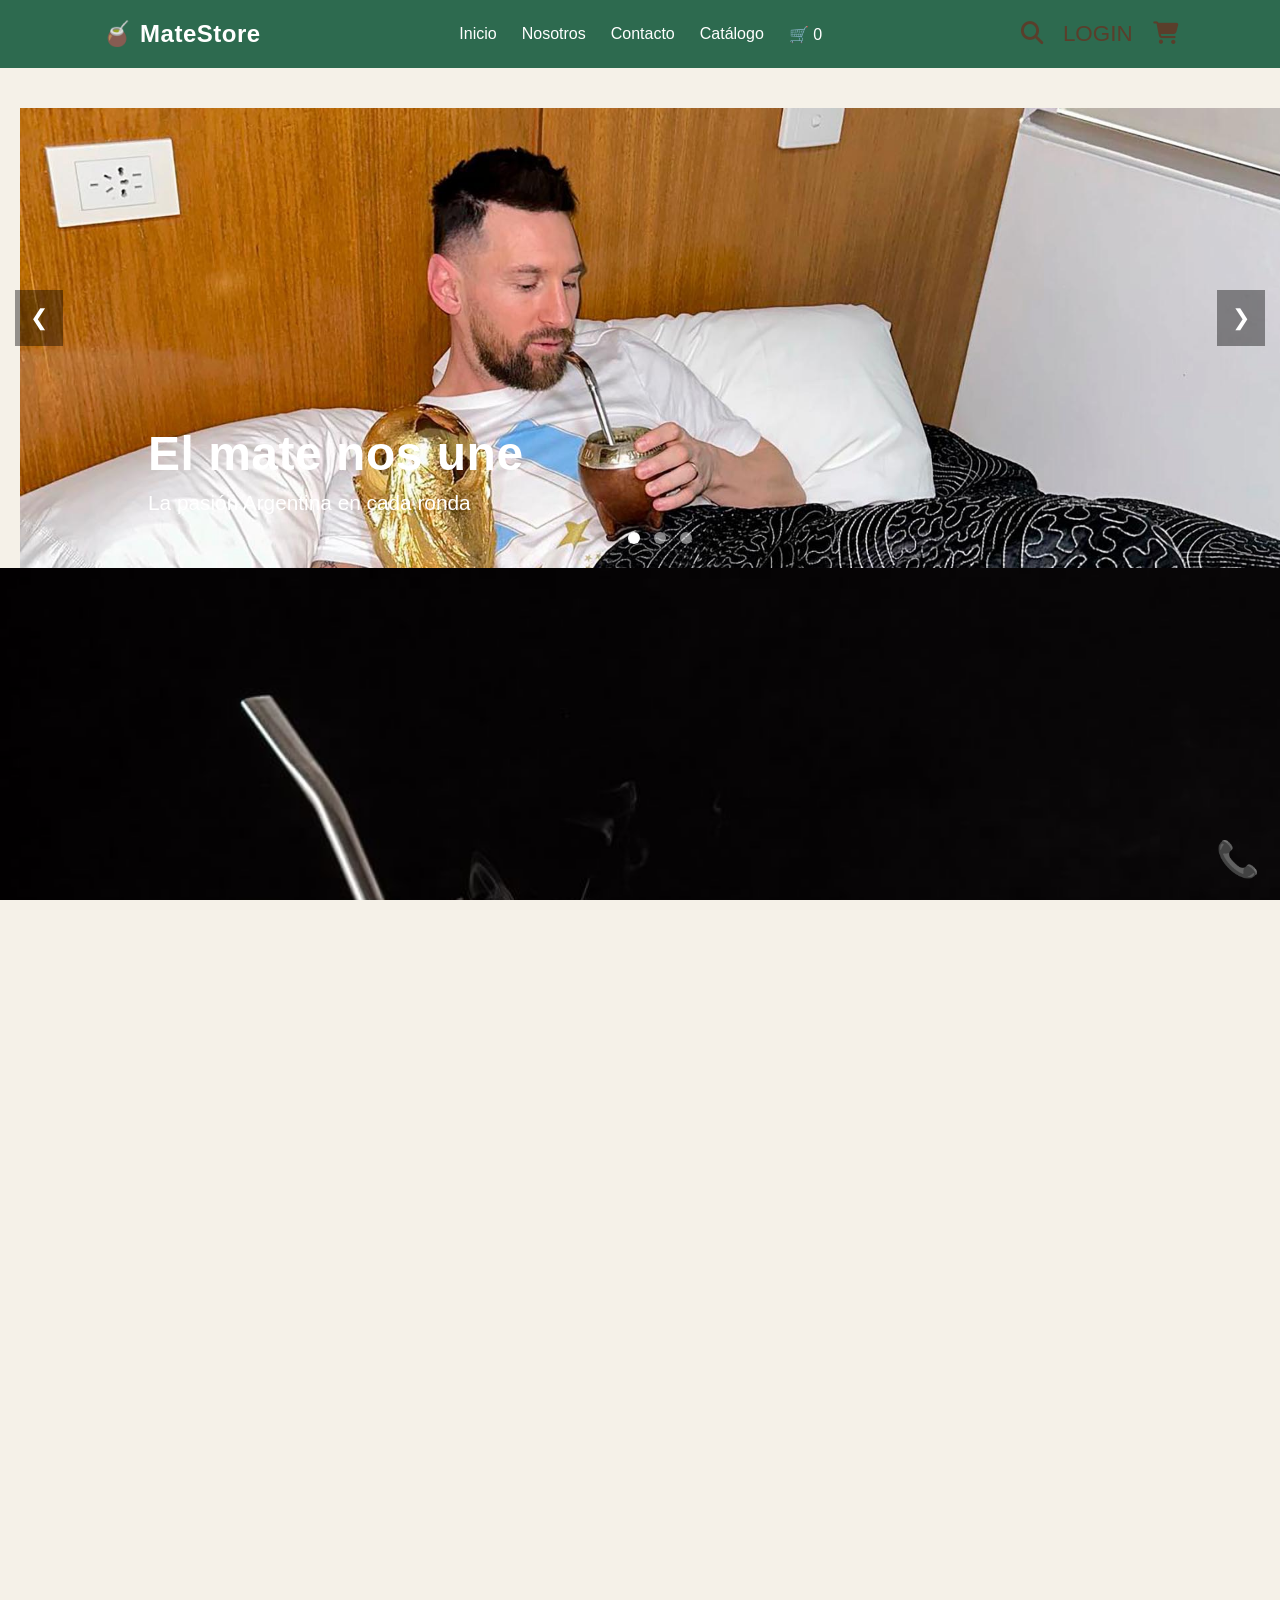
<file: index.html>
<!DOCTYPE html>
<html lang="es">
    <head>
        <meta charset="UTF-8">
        <meta name="viewport" content="width=device-width, initial-scale=1.0">
        <title>MateStore</title>
        <link rel="stylesheet" href="css/style.css">
        <link rel="stylesheet"
href="https://cdnjs.cloudflare.com/ajax/libs/font-awesome/6.7.2/css/all.min.css">        
        
    </head>
    <body>

        <header>
            <nav>
                <h2>🧉 MateStore</h2>

                <ul class="nav-links">
                    <li><a href="#inicio">Inicio</a></li>
                    <li><a href="nosotros.html">Nosotros</a></li>
                    <li><a href="contacto.html">Contacto</a></li>
                    <li><a href="#catalogo">Catálogo</a></li>

                    <li>
                        <a href="#carrito">
                            🛒 <span id="contador-carrito">0</span>
                        </a>
                    </li>
                </ul>

                <div class="iconos-nav">
                    <a href="#">
                        <i class="fa-solid fa-magnifying-glass" id="abrir-buscador"></i>
                    </a>

                    <a href="login.html">LOGIN</a>

                    <a href="#carrito">
                        <i class="fa-solid fa-cart-shopping"></i>
                    </a>
                </div>
            </nav>

        <section class="slider">
            <div class="slides">

                <div class="slide active">
                <img src="img/messi-2-mate.jpg" alt="Messi tomando mate">
                <div class="slide-texto">
                    <h2>El mate nos une</h2>
                    <p>La pasión Argentina en cada ronda</p>
                </div>
            </div>

            <div class="slide">
                <img src="img/messi-mate-3.jpg" alt="Messi y el mate">
                <div class="slide-texto">
                    <h2>Tradición futbolera</h2>
                    <p>Momentos únicos</p>
                </div>
            </div>

            <div class="slide">
                <img src="img/maradona-2-mates.jpg" alt="El Diego">
                <div class="slider-texto">
                    <h2>El compañero del diego, puede ser el tuyo.</h2>
                    <p>Mates, termos y accesorios de calidad.</p>
                </div>
            </div>

            </div>

            <button class="prev">&#10094;</button>
            <button class="next">&#10095;</button>

            <div class="indicadores">
                <span class="dot active"></span>
                <span class="dot"></span>
                <span class="dot"></span>
            </div>
        </section>

        </header>

        <section id="inicio" class="hero">
            <div class="hero-content">
                <h1>La mejor experiencia matera</h1>
                <p>Mates, termos, bombillas y accesorios premium.</p>

                <a href="#" class="btn">
                    Ver catálogo
                </a>
            </div>
        </section>

        <p class="contenedor-productos">
            📦 Más de 30 productos disponibles
        </p>

        <section class="destacados">

            <h2>Productos destacados</h2>

            <div class="cards">

                <div class="card">
                    <img src="img/mate1.jpg" alt="mate imperial de cuero premium">
                    <h2>Mate Imperial</h2>
                    <p>$29.999</p>
                    <p class="valoracion">⭐⭐⭐⭐</p>
                </div>

                <div class="card">
                    <img src="img/termo1.jpg" alt="termo de acero inoxidable">
                    <h3>Termo de acero inoxidable</h3>
                    <p>$45.999</p>
                    <p class="valoracion">⭐⭐⭐</p>
                </div>

                <div class="card">
                    <img src="img/yerba1.jpg" alt="yerba baldo 1kg">
                    <h3>Yerba Baldo</h3>
                    <p>$7.500</p>
                    <p class="valoracion">⭐⭐⭐</p>
                </div>

                <div class="card">
                    <img src="img/mate-galleta.jpg" alt="Mate galleta">
                    <h3>Mate Galleta</h3>
                    <p>$12.000</p>
                    <p class="valoracion">⭐⭐⭐⭐</p>
                </div>

                <div class="card">
                    <img src="img/porta-mate.jpg" alt="Porta Mate">
                    <h3>Porta Mate, perfecto para tu auto</h3>
                    <p>$6.000</p>
                    <p class="valoracion">⭐⭐</p>
                </div>

                <div class="card">
                    <img src="img/termos-personalizados.jpg" alt="personalizá tu termo">
                    <h3>Personalizá tu termo</h3>
                    <p>$15.000</p>
                    <p class="valoracion">⭐⭐⭐⭐</p>
                </div>

            </div>

        </section>

        <section id="categorias" class="categorias">

            <h2>Nuestras Categorías</h2>

            <div class="categorias-container">

                <div class="categoria">
                    <img src="img/categoria-mates.jpg" alt="Mates">
                    <h3>Disfruta de un rico mate</h3>
                </div>

                <div class="categoria">
                    <img src="img/categoria-termos.jpg" alt="Una buena cebada">
                    <h3>Un buen termo, una buena cebada</h3>
                </div>

                <div class="categoria">
                    <img src="img/categoria-yerba.jpg" alt="nuestras yerbas">
                    <h3>Gran variedad en yerbas</h3>
                </div>

                <div class="categoria">
                    <img src="img/categoria-bombillas.jpg" alt="bombillas">
                    <h3>Nuestras bombillas</h3>
                </div>

            </div>

        </section>

        <section class="filtros">

            <button data-categoria="todos">Todos</button>
            <button data-categoria="mates">Mates</button>
            <button data-categoria="termos">Termos</button>
            <button data-categoria="yerbas">Yerbas</button>
            <button data-categoria="bombillas">Bombillas</button>
            <button data-categoria="materas">Materas</button>
            <button data-categoria="kits">Kits</button>

        </section>

        <section id="catalogo" class="catalogo">

            <h2>Nuestro catálogo</h2>

            <input
            type="text"
            id="buscador"
            placeholder="Buscar productos..."
            >

            <div class="productos-grid">

                <div class="producto" data-categoria="mates">
                    <button class="favorito">❤️</button>
                    <img src="img/mate1.jpg" alt="Mate imperial">
                    <h3>Mate Imperial</h3>
                    <p>$18.000</p>

                    <button class="btn-carrito">
                        Agregar al carrito
                    </button>
                </div>

                <div class="producto" data-categoria="termos">
                    <button class="favorito">❤️</button>
                    <img src="img/termo1.jpg" alt="Termo Stanley">
                    <h3>Termo Stanley</h3>
                    <p>$65.000</p>

                    <button class="btn-carrito">
                        Agregar al carrito
                    </button>
                </div>

                <div class="producto" data-categoria="yerbas">
                    <button class="favorito">❤️</button>
                    <img src="img/yerba1.jpg" alt="Yerba Baldo">
                    <h3>Yerba Baldo</h3>
                    <p>$8.500</p>

                    <button class="btn-carrito">
                        Agregar al carrito
                    </button>
                </div>

                <div class="producto" data-categoria="bombillas">
                    <button class="favorito">❤️</button>
                    <img src="img/categoria-bombillas.jpg" alt="Bombillas de Acero">
                    <h3>Bombillas de Acero</h3>
                    <p>$7.600 c/u</p>

                    <button class="btn-carrito">
                        Agregar al carrito
                    </button>
                </div>

                <div class="producto" data-categoria="materas">
                    <button class="favorito">❤️</button>
                    <img src="img/matera1.jpg" alt="Matera de Cuero">
                    <h3>Matera Cuero</h3>
                    <p>$22.000</p>

                    <button class="btn-carrito">
                        Agregar al carrito
                    </button>
                </div>

                <div class="producto" data-categoria="kits">
                    <button class="favorito">❤️</button>
                    <img src="img/kit1.jpg" alt="Kit Matero">
                    <h3>Kit Matero</h3>
                    <p>$60.000</p>

                    <button class="btn-carrito">
                        Agregar al carrito
                    </button>
                </div>

                <div class="producto" data-categoria="mates">
                    <button class="favorito">❤️</button>
                    <img src="img/mate-calabaza.jpg" alt="Mate de calabaza, base cuero">
                    <h3>Mate Calabaza</h3>
                    <p>$11.000</p>
                    <button class="btn-carrito">
                        Agregar al carrito
                    </button>
                </div>

                <div class="producto" data-categoria="bombillas">
                    <button class="favorito">❤️</button>
                    <img src="img/bombilla-picoloro.jpg" alt="Bombilla pico de loro">
                    <h3>Bombilla pico de loro</h3>
                    <p>$5.000</p>
                    <button class="btn-carrito">
                        Agregar al carrito
                    </button>
                </div>

                <div class="producto" data-categoria="termos">
                    <button class="favorito">❤️</button>
                    <img src="img/termo-clasico.jpg" alt="Termo clasico">
                    <h3>Termo Clásico</h3>
                    <p>$25.000</p>
                    <button class="btn-carrito">
                        Agregar al carrito
                    </button>
                </div>

                <div class="producto" data-categoria="materas">
                    <button class="favorito">❤️</button>
                    <img src="img/matera-cuero.jpg" alt="Matera de cuero">
                    <h3>Matera de cuero</h3>
                    <p>$18.000</p>
                    <button class="btn-carrito">
                        Agregar al carrito
                    </button>
                </div>

                <div class="producto" data-categoria="kits">
                    <button class="favorito">❤️</button>
                    <img src="img/combo-mate-termo.jpg" alt="Combo mate y termo">
                    <h3>Combo de Mate + Termo stanley</h3>
                    <p>$58.000</p>
                    <button class="btn-carrito">
                        Agregar al carrito
                    </button>
                </div>

                <div class="producto" data-categoria="mates">
                    <button class="favorito">❤️</button>
                    <img src="img/mate-topedo1.jpg" alt="Mate torpedo">
                    <h3>Mate torpedo</h3>
                    <p>$34.000</p>
                    <button class="btn-carrito">
                        Agregar al carrito
                    </button>
                </div>

                <div class="producto" data-categoria="mates">
                    <button class="favorito">❤️</button>
                    <img src="img/mate-torpedo-per.jpg" alt="Torpedo personalizado">
                    <h3>Mate Torpedo personalizado Barca</h3>
                    <p>$56.000</p>
                    <button class="btn-carrito">
                        Agregar al carrito
                    </button>
                </div>

                <div class="producto" data-categoria="materas">
                    <button class="favorito">❤️</button>
                    <img src="img/matera-pelo.jpg" alt="Matera de pelo">
                    <h3>Matera pelo</h3>
                    <p>$69.999</p>
                    <button class="btn-carrito">
                        Agregar al carrito
                    </button>
                </div>

                <div class="producto" data-categoria="yerbas">
                    <button class="favorito">❤️</button>
                    <img src="img/yerba-canarias.jpg" alt="Yerba Canarias">
                    <h3>Yerba Canarias</h3>
                    <p>$8.400</p>
                    <button class="btn-carrito">
                        Agregar al carrito
                    </button>
                </div>
                
            </div>

            <div class="ver-mas-container">
                <button id="btn-ver-mas">Ver más productos</button>
            </div>

        </section>

        <section>
            <h2>🧉 Armá todo tu Combo Matero</h2>

            <select id="mate">
                <option value="18000">Mate Imperial - $18.000</option>
                <option value="11000">Mate Calabaza - $11.000</option>
            </select>

            <select id="bombilla">
                <option value="7600">Bombilla de acero - $7.600</option>
                <option value="5000">Bombilla Pico de loro - $5.000</option>
            </select>

            <select id="termo">
                <option value="65000">Stanley - $65.000</option>
                <option value="25000">Clásico - $25.000</option>
            </select>

            <h3 id="precio-combo">$45.000</h3>

            <button id="agregar-combo">
                🛒 Agregar Combo al Carrito
            </button>

        </section>

        <section id="ruleta-descuentos">
            <h2>🎁 Girá la Ruleta y Ganá un Descuento</h2>

            <div class="ruleta-container">
                <div id="ruleta">🎡</div>
            </div>

            <button id="girar-ruleta">Girar Ruleta</button>

            <h3 id="resultado-ruleta"></h3>
        </section>

        <section id="mas-vendidos">
            <h2>🔥 Más Vendidos</h2>

            <div class="contenedor-productos">

                <div class="producto">
                    <img src="img/yerba-canarias.jpg" alt="Yerba Canarias">
                    <h3>Yerba Canarias</h3>
                    <p>$8.400</p>
                </div>

                <div class="producto">
                    <img src="img/termo-clasico.jpg" alt="Termo clasico">
                    <h3>Termo Clásico</h3>
                    <p>$25.000</p>
                </div>

                <div class="producto">
                    <img src="img/mate1.jpg" alt="Mate imperial">
                    <h3>Mate Imperial</h3>
                    <p>$18.000</p>
                </div>

            </div>
        </section>

        <section class="promo">
            <h2>🎁 Envío gratis en compras superiores a $50.000</h2>
        </section>

        <section id="carrito" class="carrito-container">

            <h2>🛒 Carrito de Compras</h2>

            <ul id="lista-carrito"></ul>

            <h3>
                Total: $<span id="total">0</span>
            </h3>

            <button id="vaciar-carrito">
                Vaciar carrito
            </button>

            <a href="checkout.html" class="btn-checkout">
                Finalizar Compra
            </a>

        </section>


        <section id="beneficios" class="beneficios">

            <h2>¿Por qué elegir MateStore?</h2>

            <div class="beneficios-container">

                <div class="beneficio">
                    <h3>🚚 Envíos a todo el país</h3>
                    <p>Recibí tus productos materos en cualquier punto de Argentina.</p>
                </div>

                <div class="beneficio">
                    <h3>🔒 Compra segura</h3>
                    <p>Pagá con total confianza mediante plataformas seguras.</p>
                </div>

                <div class="beneficio">
                    <h3>💳 Cuotas sin interés</h3>
                    <p>Aprovechá promociones y facilidades de pago.</p>
                </div>

                <div class="beneficio">
                    <h3>⭐ Calidad garantizada</h3>
                    <p>Seleccionamos los mejores productos para la mejor experiencia matera.</p>
                </div>

            </div>

        </section>

        <section id="testimonios" class="testimonios">

            <h2>Lo que dicen nuestros clientes</h2>

            <div class="testimonios-container">

                <div class="testimonio">
                    <p>"Excelente calidad. El mate llegó impecable y superó mis expectativas."</p>
                    <h4>- Juan Pérez ⭐⭐⭐⭐⭐</h4>
                </div>

                <div class="testimonio">
                    <p>"Muy buena atención y envío rápido. Volvería a comprar sin dudas."</p>
                    <h4>- María Gomez ⭐⭐⭐⭐⭐</h4>
                </div>

                <div class="testimonio">
                    <p>"El termo mantiene el agua caliente durante horas. Excelente producto."</p>
                    <h4>- Carlos Fernandez ⭐⭐⭐⭐⭐</h4>
                </div>

            </div>

        </section>

        <section class="newsletter">
            <h2>Recibí nuestras ofertas</h2>
            <input type="email" placeholder="Tu correo" required>
            <button>Suscribirme</button>
        </section>

        <section class="marcas">
            <h2>🏆 Marcas que trabajamos</h2>

            <div class="contenedor-marcas">
                <div class="marca">Stanley</div>
                <div class="marca">Baldo</div>
                <div class="marca">Canarias</div>
                <div class="marca">Lumilagro</div>
                <div class="marca">Sara</div>
            </div>

        </section>

        <footer>

            <div class="footer-container">

                <div class="footer-box">
                    <h3>🧉 MateStore</h3>
                    <p>
                        Tu tienda online de mates, termos, yerbas y accesorios
                        para disfrutar la mejor experiencia matera.
                    </p>
                </div>

                <div class="footer-box">
                    <h3>Enlaces</h3>

                    <ul>
                        <li><a href="#">Inicio</a></li>
                        <li><a href="#">Productos</a></li>
                        <li><a href="nosotros.html">Nosotros</a></li>
                        <li><a href="#">Contacto</a></li>
                    </ul>
                </div>

                <div class="footer-box">
                    <h3>Contacto</h3>

                    <p>📧 contacto@matestore.com</p>
                    <p>📱 +54 11 1234-5678</p>
                    <p>📍 Buenos Aires, Argentina</p>
                </div>

            </div>

                <div class="footer-box">
                    <p>© 2026 MateStore - Todos los derechos reservados.</p>
                </div>

            
        </footer>
        

    <div id="toast-carrito" class="toast">
        Agregado al Carrito +1
    </div>

    <a href="https://wa.me/549xxxxxxxxx" class="whatsapp" target="_blank">
        📞
    </a>

    <section class="oferta-tiempo">
        <h2>🔥 Oferta termina en:</h2>
        <p id="contador">24:00:00</p>
    </section>

    <section class="faq">
        <h2>Preguntas Frecuentes</h2>

        <h3>¿Hacen envíos?</h3>
        <p>Sí, a todo el país.</p>

        <h3>¿Qué medios de pago aceptan?</h3>
        <p>Tarjetas, transferencias y billeteras virtuales</p>
    </section>

    <script src="js/script.js" defer></script>
    <script src="js/productos.js" defer></script>

    </body>

</html
</file>
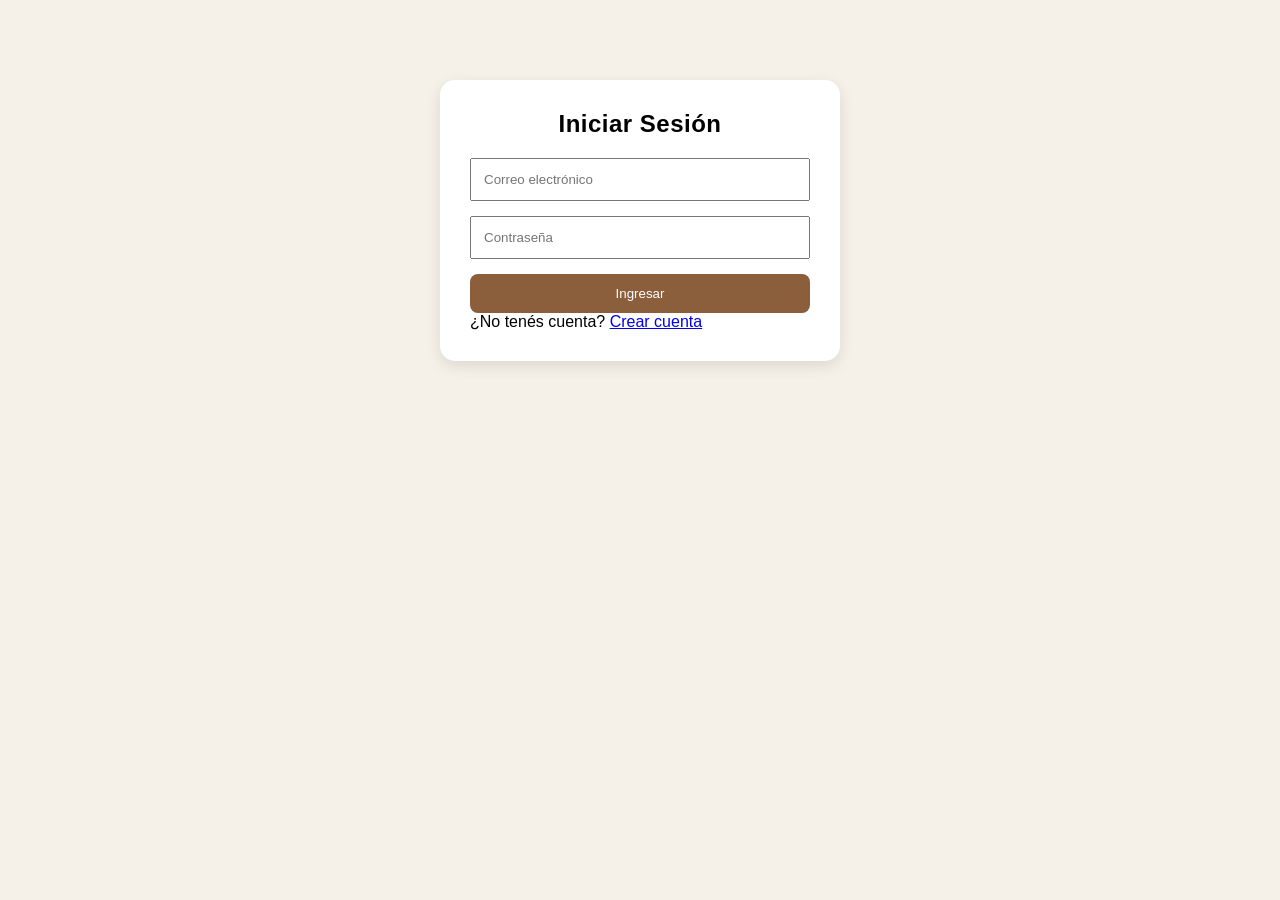
<file: login.html>
<!DOCTYPE html>
<html lang="es">
    <head>
        <meta charset="UTF-8">
        <title>Mi Cuenta - MateStore</title>
        <link rel="stylesheet" href="css/style.css">
    </head>
    <body>

        <section class="login-container">

            <h2>Iniciar Sesión</h2>

            <form>
                <input type="email" placeholder="Correo electrónico">

                <input type="password" placeholder="Contraseña">

                <button type="submit">
                    Ingresar
                </button>
            </form>

            <p>
                ¿No tenés cuenta?
                <a href="registro.html">Crear cuenta</a>
            </p>

        </section>

        <script>
const formulario = document.querySelector("form");

formulario.addEventListener("submit", (e) => {
    e.preventDefault();

    alert("Inicio de sesión exitoso");

    window.location.href = "index.html";
});
</script>
    </body>

</html>
</file>
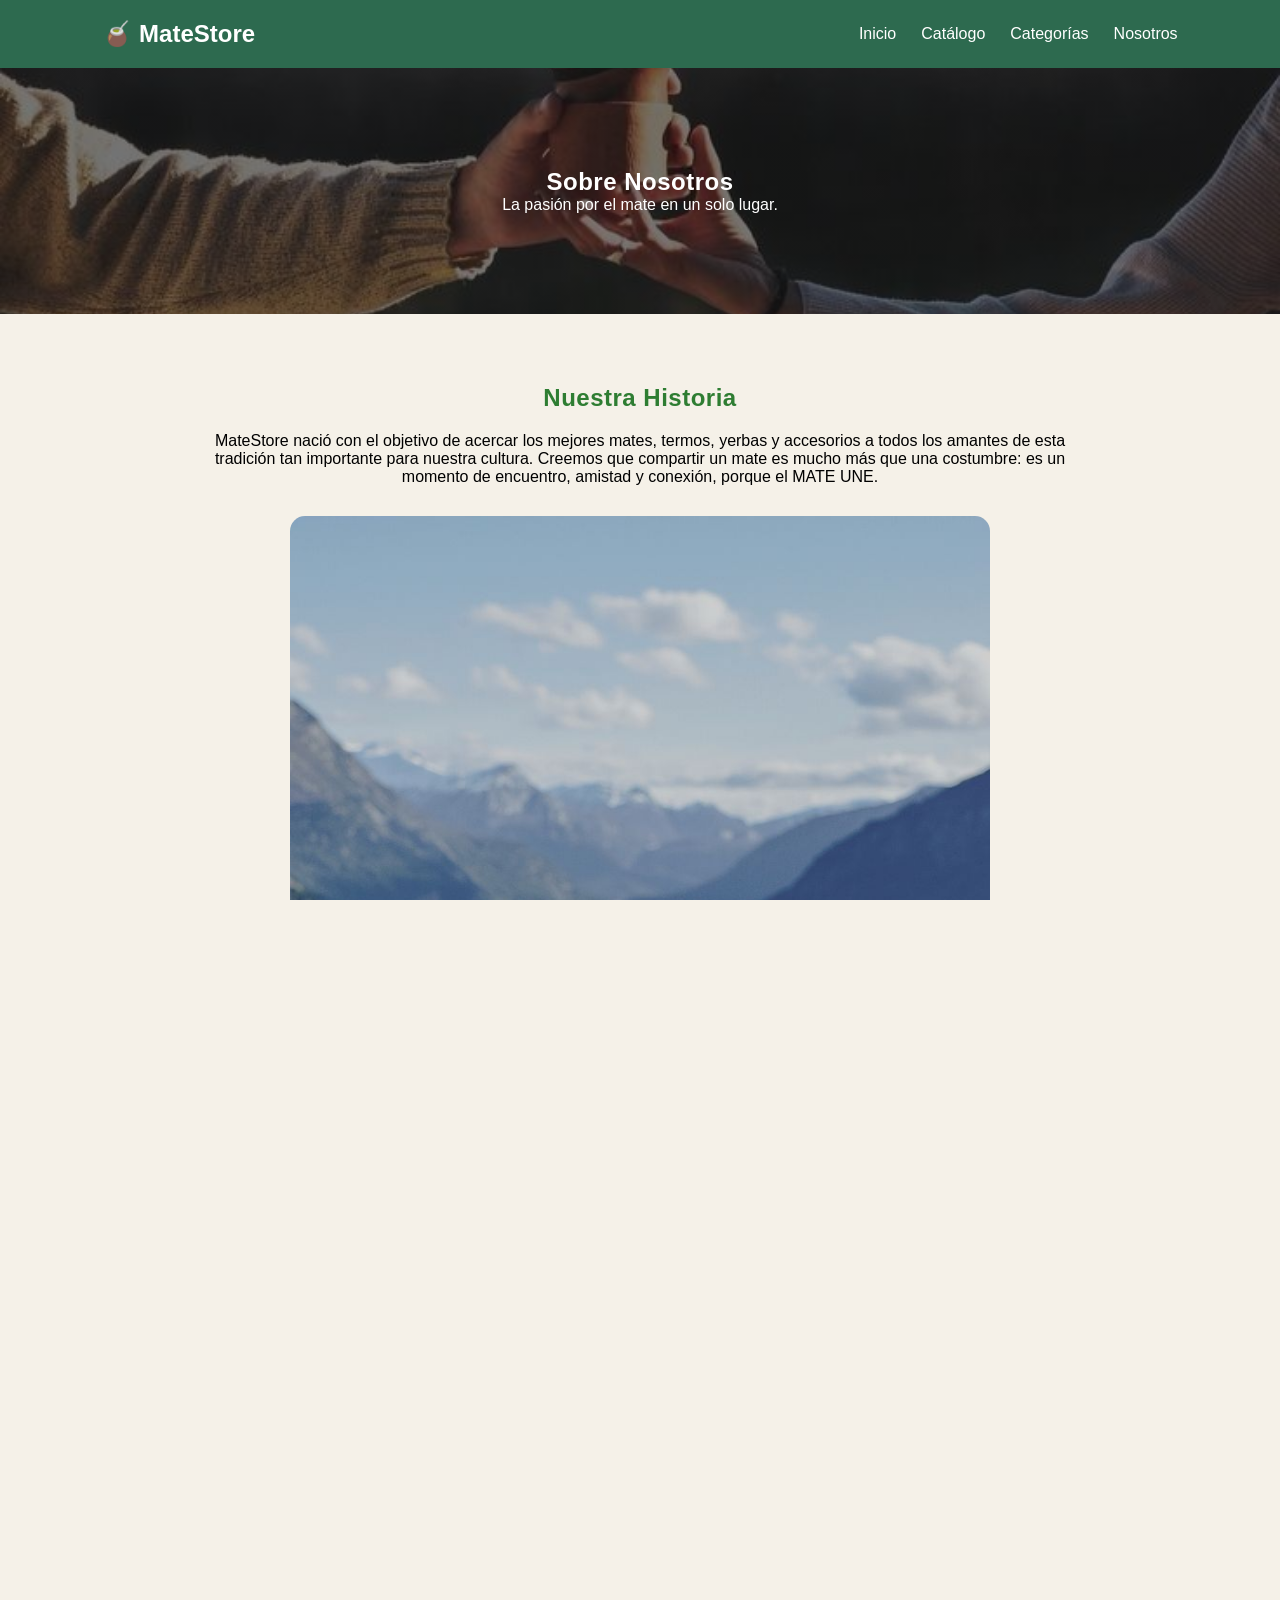
<file: nosotros.html>
<!DOCTYPE html>
<html lang="es">
    <head>
        <meta charset="UTF-8">
        <meta name="viewport" content="width=device-width, initial-scale=1.0">
        <title>Nosotros | MateStore</title>

        <link rel="stylesheet" href="css/style.css">
    </head>
    <body>

        <header>
            <nav>
                <a href="/index.html" class="logo">🧉 MateStore</a>

                <ul>
                    <li><a href="index.html">Inicio</a></li>
                    <li><a href="index.html#catalogo">Catálogo</a></li>
                    <li><a href="index.html#categorias">Categorías</a></li>
                    <li><a href="nosotros.html">Nosotros</a></li>
                </ul>
            </nav>
        </header>

        <section class="hero-nosotros">
            <h1>Sobre Nosotros</h1>
            <p>La pasión por el mate en un solo lugar.</p>
        </section>

        <section class="historia" class="historial scroll-anim">
            <h2>Nuestra Historia</h2>

            <p>
                MateStore nació con el objetivo de acercar los mejores mates,
                termos, yerbas y accesorios a todos los amantes de esta tradición
                tan importante para nuestra cultura. Creemos que compartir un mate es mucho
                más que una costumbre: es un momento de encuentro, amistad y conexión, porque el 
                MATE UNE.
            </p>

            <img src="img/nosotros-mate.jpg" alt="Nosotros MateStore" class="img-nosotros">
        </section>

        <section class="mision-vision" class="mision-vision scroll-anim">

            <div class="card">
                <h3>🎯 Misión</h3>
                <p>
                    Brindar productos de calidad que acompañen cada ronda de mate,
                    ofreciendo una experiencia de compra simple, rápida y segura.
                </p>
            </div>

            <div class="card">
                <h3>🚀 Visión</h3>
                <p>
                    Convertirnos en la tienda online de mates y accesorios más
                    elegida de Argentina.
                </p>
            </div>

            <div class="card">
                <h3>💚 Valores</h3>
                <p>
                    Calidad, compromiso, confianza y pasión por nuestras
                    tradiciones.
                </p>
            </div>

        </section>

        <section class="estadisticas" class="mision-vision scroll-anim">

            <div>
                <h2>+500</h2>
                <p>Clientes felices</p>
            </div>

            <div>
                <h2>+1000</h2>
                <p>Productos vendidos</p>
            </div>

            <div>
                <h2>+50</h2>
                <p>Productos disponibles</p>
            </div>

        </section>

        <section class="porque-elegirnos" class="porque-elegirnos scroll-anim">

            <h2>¿Por qué elegir MateStore?</h2>

            <div class="beneficios">

                <div class="beneficio">
                    <h3>🧉 Calidad Garantizada</h3>
                    <p>Seleccionamos cuidadosamente cada producto.</p>
                </div>

                <div class="beneficio">
                    <h3>🚚 Envíos a todo el país</h3>
                    <p>Recibí tu pedido donde sea que estés.</p>
                </div>

                <div class="beneficio">
                    <h3>💳 Pagos Seguros</h3>
                    <p>Múltiples medios de pago protegidos.</p>
                </div>

            </div>

        </section>

        <footer class="footer">
            <p>&copy; 2026 MateStore - Todos los derechos reservados.</p>
        </footer>
        
    </body>

</html>
</file>
<file: css/style.css>
*{
    margin: 0;
    padding: 0;
    box-sizing: border-box;
    font-family: Arial, sans-serif;
}

html,body{
    height: 100%;
}

body{
    background: #f5f1e8;
    min-height: 100%;
    margin: 0;
    padding: 0;
}

nav{
    display: flex;
    justify-content: space-between;
    align-items: center;
    padding: 20px 8%;
    background: #2d6a4f;
}

nav h2{
    color: white;
}

nav ul{
    display: flex;
    list-style: none;
    gap: 25px;
}

nav a{
    color: white;
    text-decoration: none;
}

@media (max-width: 768px){

    nav{
        flex-direction: column;
        gap: 15px;
    }

    nav ul{
        flex-direction: column;
        text-align: center;
    }

}

.hero{
    min-height: 100vh;
    background: url("../img/hero-mate.jpg");
    background-size: cover;
    background-position: center;
    display: flex;
    align-items: center;
    justify-content: center;
}

.hero-content{
    text-align: center;
    color: white;
}

@media (max-width:768px){

    .hero h1{
        font-size: 2.5rem;
    }

    .hero p{
        font-size: 1rem;
    }

}

.btn{
    display: inline-block;
    margin-top: 20px;
    padding: 12px 30px;
    background: #40916c;
    color: white;
    text-decoration: none;
    border-radius: 10px;
}

.destacados{
    padding: 80px 10%;
}

.destacados h2{
    text-align: center;
    margin-bottom: 40px;
}

.cards{
    display: grid;
    grid-template-columns: repeat(auto-fit,minmax(250px,1fr));
    gap: 25px;
}

.card{
    background: white;
    border-radius: 15px;
    overflow: hidden;
    box-shadow: 0 5px 15px rgba(0,0,0,.1);
}

.card img{
    width: 100%;
    height: 250px;
    object-fit: cover;
}

.card h3,
.card p{
    padding: 10px;
}

.categorias{
    padding: 80px 10%;
    background: white;
}

.categorias h2{
    text-align: center;
    margin-bottom: 40px;
}

.categorias-container{
    display: grid;
    grid-template-columns: repeat(auto-fit,minmax(220px,1fr));
    gap: 25px;
}

.categoria{
    text-align: center;
    border-radius: 15px;
    overflow: hidden;
    box-shadow: 0 5px 15px rgba(0,0,0,.1);
    transition: .3s;
    cursor: pointer;
}

.categoria:hover{
    transform: scale(1.05);
}

.categoria img{
    width: 100%;
    height: 250px;
    object-fit: cover;
    transition: .3s;
}

.categoria h3{
    padding: 15px;
}

.beneficios{
    padding: 80px 10%;
    background: #f5f1e8;
}

.beneficios h2{
    text-align: center;
    margin-bottom: 40px;
}

.beneficios-container{
    display: grid;
    grid-template-columns: repeat(auto-fit,minmax(250px,1fr));
    gap: 25px;
}

.beneficio{
    background: white;
    padding: 30px;
    border-radius: 15px;
    text-align: center;
    box-shadow: 0 5px 15px rgba(0,0,0,.1);
    transition: .3s;
}

.beneficio:hover{
    transform: translateY(-10px);
}

.beneficio h3{
    margin-bottom: 15px;
    color: #2d6a4f;
}

.testimonios{
    padding: 80px 10%;
    background: white;
}

.testimonios h2{
    text-align: center;
    margin-bottom: 40px;
}

.testimonios-container{
    display: grid;
    grid-template-columns: repeat(auto-fit,minmax(300px,1fr));
    gap: 25px;
}

.testimonio{
    background: #f5f1e8;
    padding: 25px;
    border-radius: 15px;
    box-shadow: 0 5px 15px rgba(0,0,0,.1);
    transition: .3s;
}

.testimonio:hover{
    transform: translateY(-10px);
}

.testimonio p{
    margin-bottom: 15px;
    line-height: 1.6;
}

.testimonio h4{
    color: #2d6a4f;
}

footer{
    background: #2d6a4f;
    color: white;
    margin-top: 50px;
}

.footer-container{
    display: grid;
    grid-template-columns: repeat(auto-fit,minmax(250px,1fr));
    gap: 30px;
    padding: 60px 10%;
}

.footer-box h3{
    margin-bottom: 1.8rem;
}

.footer-box p{
    line-height: 1.8;
}

.footer-box ul{
    list-style: none;
}

footer ul li{
    margin: 10px 0;
}

.footer-box ul li a{
    color: white;
    text-decoration: none;
}

.footer-box ul li a:hover{
    text-decoration: underline;
}

.footer-bottom{
    text-align: center;
    padding: 20px;
    border-top: 1px solid rgba(255,255,255,.2);
}

@media (max-width:768px){

    .catalogo{
        padding: 30px 15px;
    }

}

.catalogo h1{
    margin-bottom: 30px;
}

#buscador{
    width: 100%;
    max-width: 500px;
    padding: 12px;
    border: 1px solid #ddd;
    border-radius: 10px;
    margin-bottom: 40px;
}

.productos-grid{
    display: grid;
    grid-template-columns: repeat(4,1fr);
    gap: 20px;
    padding: 20px;
}

.producto{
    background: white;
    border-radius: 15px;
    overflow: hidden;
    box-shadow: 0 5px 15px rgba(0,0,0,.1);
    transition: .3s;
}

.producto:hover{
    transform: translateY(-10px);
}

.producto img{
    width: 100%;
    height: 250px;
    object-fit: cover;
}

.producto h3{
    margin: 15px 0;
}

.producto p{
    font-size: 1.2rem;
    color: green;
    margin-bottom: 20px;
}

.carrito-container{
    max-width: 700px;
    margin: 60px auto;
    background: #fff;
    padding: 30px;
    border-radius: 15px;
    box-shadow: 0 5px 15px rgba(0,0,0,.1);
}

.carrito-container h2{
    margin-bottom: 20px;
}

#lista-carrito{
    list-style: none;
    padding: 0;
}

#lista-carrito li{
    display: flex;
    justify-content: space-between;
    padding: 12px;
    border-bottom: 1px solid #ddd;
}

.btn-carrito{
    background: #2e7d32;
    color: white;
    border: none;
    padding: 10px 20px;
    margin-bottom: 15px;
    border-radius: 8px;
    cursor: pointer;
}

.btn-carrito:hover{
    opacity: .9;
}

#vaciar-carrito{
    background: crimson;
    color: white;
    border: none;
    padding: 12px 20px;
    border-radius: 8px;
    cursor: pointer;
}

.eliminar{
    background: crimson;
    color: white;
    border: none;
    padding: 5px 10px;
    border-radius: 5px;
    cursor: pointer;
}

/*Tablet*/
@media (max-width: 992px) {
    .productos-grid {
        grid-template-columns: repeat(2,1fr);
    }
}

/*Celular*/
@media (max-width: 768px) {
    .productos-grid {
        grid-template-columns: 1fr;
    }
}

main{
    min-height: 100vh;
    background: #f5f1e8;
}

html, body {
    width: 100%;
    overflow-x: hidden;
}

section, header, nav {
    width: 100%;
}

.producto {
    transition: transform 0.25s ease, box-shadow 0.25s ease;
}

.producto:hover {
    transform: translateY(-5px);
    box-shadow: 0 8px 20px rgba(0,0,0,0.15);
}

.producto img{
    transition: transform 0.3s ease;
}

.producto:hover img{
    transform: scale(1.05);
}

.producto {
    opacity: 0;
    transform: translateY(20px);
    animation: aparecer 0.5s ease forwards;
}

@keyframes aparecer {
    to {
        opacity: 1;
        transform: translateY(0);
    }
}

.producto:nth-child(1) { animation-delay: 0.05s; }
.producto:nth-child(2) { animation-delay: 0.1s; }
.producto:nth-child(3) { animation-delay: 0.15s; }
.producto:nth-child(4) { animation-delay: 0.2s; }
.producto:nth-child(5) { animation-delay: 0.25s;}

button {
    transition: transform 0.2s ease, background 0.2s ease;
}

button:hover {
    transform: scale(1.05);
}

.scroll-anim {
    opacity: 0;
    transform: translateY(30px);
    transition: all 0.6s ease;
}

.scroll-anim.visible {
    opacity: 1;
    transform: translateY(0);
}

.toast-carrito{
    position: fixed;
    bottom: 20px;
    right: 20px;
    background: #28a745;
    color: white;
    padding: 12px 18px;
    border-radius: 8px;
    font-size: 14px;
    opacity: 0;
    transform: translateY(20px);
    pointer-events: none;
    transition: all 0.3s ease;
    z-index: 9999;
}

.toast-carrito.mostrar {
    opacity: 1;
    transform: translateY(0);
}

.producto {
    background: white;
    border-radius: 12px;
    overflow: hidden;
    box-shadow: 0 4px 10px rgba(0,0,0,0.08);
    transition: all 0.3s ease;
}

.producto:hover {
    transform: translateY(-5px);
    box-shadow: 0 8px 20px rgba(0,0,0,0.15);
}

.producto img {
    width: 100%;
    height: 220px;
    object-fit: cover;
}

.btn-carrito {
    width: 100%;
    padding: 12px;
    background: #2e7d32;
    color: white;
    border: none;
    border-radius: 8px;
    cursor: pointer;
    transition: 0.3s;
}

.btn-carrito:hover {
    background: #1b5e20;
}

h1, h2{
    font-weight: 700;
    letter-spacing: 0.5px;
}

section {
    padding: 40px 20px;
}

.contador-productos{
    text-align: center;
    margin-bottom: 20px;
    font-size: 18px;
    font-weight: bold;
    color: #6b4f2a;
}

.producto img{
    transition: 0.3s;
}

.producto img:hover{
    transform: scale(1.08);
}

.oferta{
    background: red;
    color: white;
    padding: 5px 10px;
    border-radius: 5px;
    position: absolute;
    top: 10px;
    right: 10px;
}

#mas-vendidos .producto img{
    width: 100%;
    height: 180px;
    object-fit: cover;
    border-radius: 10px;
    display: block;
}

.producto {
    background: white;
    border-radius: 15px;
    overflow: hidden;
}

#mas-vendidos .productos-grid{
    display: grid;
    grid-template-columns: repeat(auto-fit,minmax(250px,1fr));
    gap: 20px;
}

#mas-vendidos .producto{
    max-width: 350px;
    margin: auto;
}

#mas-vendidos .producto img{
    width: 100%;
    height: 220px;
    object-fit: cover;
}

.whatsapp{
    position: fixed;
    bottom: 20px;
    right: 20px;
    font-size: 35px;
    text-decoration: none;
    z-index: 1000;
}

.oferta-tiempo{
    text-align: center;
    padding: 50px 20px;
    background: #6b4f2a;
    color: white;
    margin-top: 40px;
}

.oferta-tiempo h2{
    margin-top: 15px;
}

#contador{
    font-size: 2rem;
    font-weight: bold;
}

.faq{
    max-width: 800px;
    margin: 50px auto;
    padding: 20px;
}

.faq h2{
    text-align: center;
    margin-bottom: 30px;
}

.faq h3{
    background: #f5f1e8;
    padding: 15px;
    border-radius: 10px;
    margin-top: 15px;
}

.faq p{
    padding: 10px 15px 20px;
    line-height: 1.6;
}

@media (max-width: 768px){

    #contador{
        font-size: 1.5rem;
    }

    .faq{
        padding: 15px;
    }
}

.marcas{
    padding: 50px 20px;
    text-align: center;
}

.marcas h2{
    margin-bottom: 30px;
}

.contenedor-marcas{
    display: flex;
    justify-content: center;
    gap: 20px;
    flex-wrap: wrap;
}

.marca{
    background: white;
    padding: 15px 25px;
    border-radius: 10px;
    box-shadow: 0 3px 10px rgba(0,0,0,.1);
    font-weight: bold;
    transition: .3s;
}

.marca:hover{
    transform: translateY(-5px);
}

.checkout{
    max-width: 600px;
    margin: 50px auto;
    padding: 20px;
}

.checkout h1{
    text-align: center;
    margin-bottom: 30px;
}

.form-checkout{
    display: flex;
    flex-direction: column;
    gap: 15px;
}

.form-checkout input,
.form-checkout select{
    padding: 12px;
    border: 1px solid #ccc;
    border-radius: 8px;
}

.form-checkout button{
    background: #6b4f2a;
    color: white;
    border: none;
    padding: 15px;
    border-radius: 8px;
    cursor: pointer;
}

.form-checkout button:hover{
    opacity: .9;
}

.btn-checkout{
    display: inline-block;
    background: green;
    color: white;
    text-decoration: none;
    padding: 10px 20px;
    border-radius: 8px;
    margin-top: 10px;
}

#resumen-compra{
    background: white;
    padding: 20px;
    border-radius: 15px;
    margin-bottom: 30px;
    box-shadow: 0 3px 10px rgba(0,0,0,.1);
}

.item-checkout{
    display: flex;
    justify-content: space-between;
    padding: 10px 0;
    border-bottom: 1px solid #ddd;
}

#total-checkout{
    margin-top: 20px;
    text-align: right;
}

.favorito{
    border: none;
    background: none;
    font-size: 24px;
    cursor: pointer;
}

.favorito.activo{
    transform: scale(1.2);
}

.sobre-nosotros{
    max-width: 900px;
    margin: 50px auto;
    padding: 20px;
    text-align: center;
}

.sobre-nosotros p{
    margin: 20px 0;
    line-height: 1.8;
}

.producto{
    position: relative;
}

.favorito{
    position: absolute;
    top: 10px;
    right: 10px;
    border: none;
    background: white;
    border-radius: 50%;
    padding: 5px;
    cursor: pointer;
}

.ver-mas-container{
    text-align: center;
    margin: 30px 0;
}

#btn-ver-mas{
    background: #2e7d32;
    color: white;
    border: none;
    padding: 12px 25px;
    border-radius: 8px;
    cursor: pointer;
    font-size: 16px;
}

#btn-ver-mas:hover{
    transform: scale(1.05);
}

.producto.oculto{
    display: none;
}

.hero-nosotros{
    background: linear-gradient(rgba(0,0,0,.5), rgba(0,0,0,.5)),
    url(/img/banner-mate.jpg);
    background-size: cover;
    background-position: center;
    text-align: center;
    color: white;
    padding: 100px 20px;
}

@media (max-width:768px){

    .hero-nosotros h1{
        font-size: 2rem;
    }

    .hero-nosotros p{
        font-size: 1rem;
    }

}

.historia{
    max-width: 900px;
    margin: 50px auto;
    text-align: center;
    padding: 20px;
}

.historia h2{
    margin-bottom: 20px;
    color: #2e7d32;
}

.mision-vision{
    display: flex;
    justify-content: center;
    gap: 25px;
    flex-wrap: wrap;
    padding: 40px 20px;
}

.card{
    background: white;
    width: 300px;
    padding: 25px;
    border-radius: 15px;
    box-shadow: 0 5px 15px rgba(0,0,0,.1);
    transition: .3s;
}

.card:hover{
    transform: translateY(-8px);
}

.card h3{
    margin-bottom: 15px;
    color: #2e7d32;
}

.estadisticas{
    background: #2e7d32;
    color: white;
    display: flex;
    justify-content: center;
    gap: 50px;
    text-align: center;
    padding: 50px 20px;
    flex-wrap: wrap;
}

.estadisticas h2{
    font-size: 2.5rem;
}

@media (max-width: 768px){

    .estadisticas{
        flex-direction: column;
        gap: 25px;
    }

}

.img-nosotros{
    width: 100%;
    max-width: 700px;
    display: block;
    margin: 30px auto;
    border-radius: 15px;
}

#configurador{
    max-width: 600px;
    margin: 50px auto;
    padding: 30px;
    background: white;
    border-radius: 15px;
    text-align: center;
    box-shadow: 0 5px 15px rgba(0,0,0,.1);
}

#configurador h2{
    color: #2e7d32;
    margin-bottom: 20px;
}

#configurador select{
    width: 100%;
    padding: 10px;
    margin: 10px 0;
    border-radius: 8px;
}

#precio-combo{
    margin-top: 20px;
    color: #2e7d32;
    font-size: 1.5rem;
}

#agregar-combo{
    background: #2e7d32;
    color: white;
    border: none;
    padding: 12px 20px;
    border-radius: 8px;
    cursor: pointer;
    margin-top: 15px;
    font-size: 16px;
}

#agregar-combo:hover{
    transform: scale(1.05);
}

#ruleta-descuentos{
    text-align: center;
    padding: 50px 20px;
}

#ruleta{
    font-size: 120px;
    transition: transform 4s ease-out;
}

#girar-ruleta{
    background: #2e7d32;
    color: white;
    border: none;
    padding: 12px;
    border-radius: 8px;
    cursor: pointer;
    margin-top: 20px;
}

#resultado-ruleta{
    margin-top: 20px;
    color: #2e7d32;
}

.porque-elegirnos{
    padding: 60px 20px;
    text-align: center;
}

.porque-elegirnos h2{
    margin-bottom: 40px;
    color: #2e7d32;
}

.logo{
    font-size: 1.5rem;
    font-weight: bold;
    text-decoration: none;
    color: white;
}

body{
    margin: 0;
    padding: 0;
}

.slider{
    position: relative;
    width: 100%;
    height: 500px;
    overflow: hidden;
}

.slides{
    width: 100%;
    height: 100%;
}

.slide{
    position: absolute;
    width: 100%;
    opacity: 0;
    transition: opacity 1s ease;
}

.slide.active{
    opacity: 1;
}

.slide img{
    width: 100%;
    height: 100%;
    object-fit: contain;
    background: #f5f1e8;
    animation: zoom 8s linear infinite;
}

@keyframes zoom{
    from{
        transform: scale(1);
    }
    to{
        transform: scale(1.08);
    }
}

.slide-texto{
    position: absolute;
    top: 50%;
    left: 10%;
    transform: translateY(-50%);
    color: white;
    text-align: 2px 2px 10px rgba(0,0,0,0.7);
}

.slide-texto h2{
    font-size: 3rem;
    margin-bottom: 10px;
}

.slide-texto p{
    font-size: 1.3rem;
}

.prev,
.next{
    position: absolute;
    top: 50%;
    transform: translateY(-50%);
    background: rgba(0,0,0,0.4);
    color: white;
    border: none;
    padding: 15px;
    cursor: pointer;
    font-size: 22px;
    z-index: 10;
}

.prev{
    left: 15px;
}

.next{
    right: 15px;
}

.indicadores{
    position: absolute;
    bottom: 20px;
    width: 100%;
    text-align: center;
}

.dot{
    display: inline-block;
    width: 12px;
    height: 12px;
    background: white;
    border-radius: 50%;
    margin: 0 5px;
    opacity: .5;
}

.dot.active{
    opacity: 1;
}

/*RESPONSIVE*/

@media(max-width:768px){

    .slider{
        height: 350px;
    }

    .slide-texto{
        left: 5%;
    }

    .slide-texto h2{
        font-size: 1.8rem;
    }

    .slide-texto p{
        font-size: 1rem;
    }
}

.iconos-nav{
    display: flex;
    align-items: center;
    gap: 20px;
}

.iconos-nav a{
    color: #5a3e2b;
    font-size: 1.4rem;
    transition: .3s;
}

.iconos-nav a:hover{
    color: #8b5e3c;
    transform: scale(1.1);
}

.login-container{
    max-width: 400px;
    margin: 80px auto;
    padding: 30px;
    background: white;
    border-radius: 15px;
    box-shadow: 0 5px 15px rgba(0,0,0,.1);
}

.login-container h2{
    text-align: center;
    margin-bottom: 20px;
}

.login-container input{
    width: 100%;
    padding: 12px;
    margin-bottom: 15px;
}

.login-container button{
    width: 100%;
    padding: 12px;
    background: #8b5e3c;
    color: white;
    border: none;
    border-radius: 8px;
    cursor: pointer;
}

#buscador{
    display: none;
}

#buscador-mostrar{
    display: block;
}
</file>
